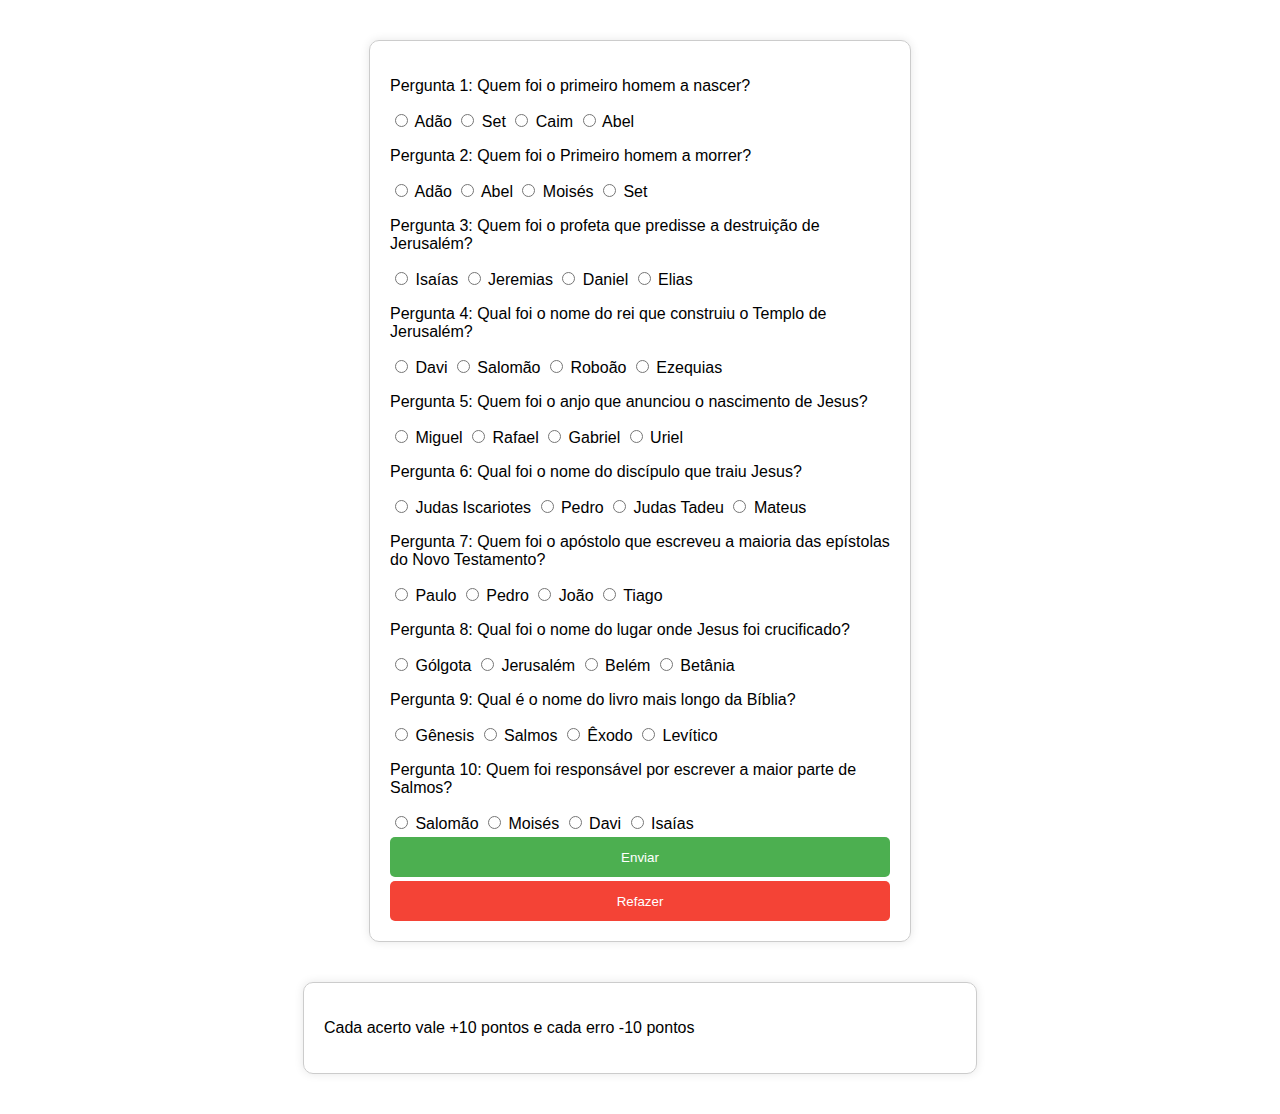
<file: index.html>
<!DOCTYPE html>
<html lang="pt-br">
<head>
    <meta charset="UTF-8">
    <title>Questionário</title>
    <link rel="stylesheet" href="style.css">
    <link rel="shortcut icon" href="favicon.ico" type="image/x-icon">
</head>
<body>
    <form id="questionario">
        <p>Pergunta 1: Quem foi o primeiro homem a nascer?</p>
        <input type="radio" name="pergunta1" value="Adão" required> Adão
        <input type="radio" name="pergunta1" value="Set"> Set
        <input type="radio" name="pergunta1" value="Caim"> Caim
        <input type="radio" name="pergunta1" value="Abel"> Abel

        <p>Pergunta 2: Quem foi o Primeiro homem a morrer?</p>
        <input type="radio" name="pergunta2" value="Adão"> Adão
        <input type="radio" name="pergunta2" value="Abel"> Abel
        <input type="radio" name="pergunta2" value="Moisés"> Moisés	
        <input type="radio" name="pergunta2" value="Set"> Set	

        <p>Pergunta 3: Quem foi o profeta que predisse a destruição de Jerusalém?</p>
        <input type="radio" name="pergunta3" value="Isaías"> Isaías
        <input type="radio" name="pergunta3" value="Jeremias"> Jeremias
        <input type="radio" name="pergunta3" value="Daniel"> Daniel	
        <input type="radio" name="pergunta3" value="Elias"> Elias	

        <p>Pergunta 4: Qual foi o nome do rei que construiu o Templo de Jerusalém?</p>
        <input type="radio" name="pergunta4" value="Davi"> Davi
        <input type="radio" name="pergunta4" value="Salomão"> Salomão
        <input type="radio" name="pergunta4" value="Roboão"> Roboão	
        <input type="radio" name="pergunta4" value="Ezequias"> Ezequias	

        <p>Pergunta 5: Quem foi o anjo que anunciou o nascimento de Jesus?</p>
        <input type="radio" name="pergunta5" value="Miguel"> Miguel
        <input type="radio" name="pergunta5" value="Rafael"> Rafael
        <input type="radio" name="pergunta5" value="Gabriel"> Gabriel	
        <input type="radio" name="pergunta5" value="Uriel"> Uriel	

        <p>Pergunta 6: Qual foi o nome do discípulo que traiu Jesus?</p>
        <input type="radio" name="pergunta6" value="Judas Iscariotes"> Judas Iscariotes
        <input type="radio" name="pergunta6" value="Pedro"> Pedro
        <input type="radio" name="pergunta6" value="Judas Tadeu"> Judas Tadeu	
        <input type="radio" name="pergunta6" value="Mateus"> Mateus	

        <p>Pergunta 7: Quem foi o apóstolo que escreveu a maioria das epístolas do Novo Testamento?</p>
        <input type="radio" name="pergunta7" value="Paulo"> Paulo
        <input type="radio" name="pergunta7" value="Pedro"> Pedro
        <input type="radio" name="pergunta7" value="João"> João	
        <input type="radio" name="pergunta7" value="Tiago"> Tiago	

        <p>Pergunta 8: Qual foi o nome do lugar onde Jesus foi crucificado?</p>
        <input type="radio" name="pergunta8" value="Gólgota"> Gólgota
        <input type="radio" name="pergunta8" value="Jerusalém"> Jerusalém
        <input type="radio" name="pergunta8" value="Belém"> Belém	
        <input type="radio" name="pergunta8" value="Betânia"> Betânia	

        <p>Pergunta 9: Qual é o nome do livro mais longo da Bíblia?</p>
        <input type="radio" name="pergunta9" value="Gênesis"> Gênesis
        <input type="radio" name="pergunta9" value="Salmos"> Salmos
        <input type="radio" name="pergunta9" value="Êxodo"> Êxodo	
        <input type="radio" name="pergunta9" value="Levítico"> Levítico	

        <p>Pergunta 10: Quem foi responsável por escrever a maior parte de Salmos?</p>
        <input type="radio" name="pergunta10" value="Salomão"> Salomão
        <input type="radio" name="pergunta10" value="Moisés"> Moisés
        <input type="radio" name="pergunta10" value="Davi"> Davi	
        <input type="radio" name="pergunta10" value="Isaías"> Isaías	

        <button id="enviar">Enviar</button><br>
        <button id="refazer">Refazer</button>        
    </form>
    <div id="respostas">   
        <p>Cada acerto vale +10 pontos e cada erro -10 pontos</p>
        
    </div>

    

    <script src="script.js"></script>
</body>
</html>
</file>
<file: style.css>
body {
    font-family: Arial, sans-serif;
}

form {
    max-width: 500px;
}

#questionario {
    width: 50%;
    margin: 40px auto;
    padding: 20px;
    border: 1px solid #ccc;
    border-radius: 10px;
    box-shadow: 0 0 10px rgba(0, 0, 0, 0.1);
}

#enviar {
    width: 100%;
    height: 40px;
    background-color: #4CAF50;
    color: #fff;
    padding: 10px;
    margin-top: 4px;
    border: none;
    border-radius: 5px;
    cursor: pointer;
}

#enviar:hover {
    background-color: #3e8e41;
}

#refazer {
    width: 100%;
    height: 40px;
    background-color: #f44336;
    color: #fff;
    padding: 10px;
    margin-top: 4px;
    border: none;
    border-radius: 5px;
    cursor: pointer;
}

#refazer:hover {
    background-color: #da190b;
}

#respostas {
    width: 50%;
    margin: 40px auto;
    padding: 20px;
    border: 1px solid #ccc;
    border-radius: 10px;
    box-shadow: 0 0 10px rgba(0, 0, 0, 0.1);    
}
</file>
